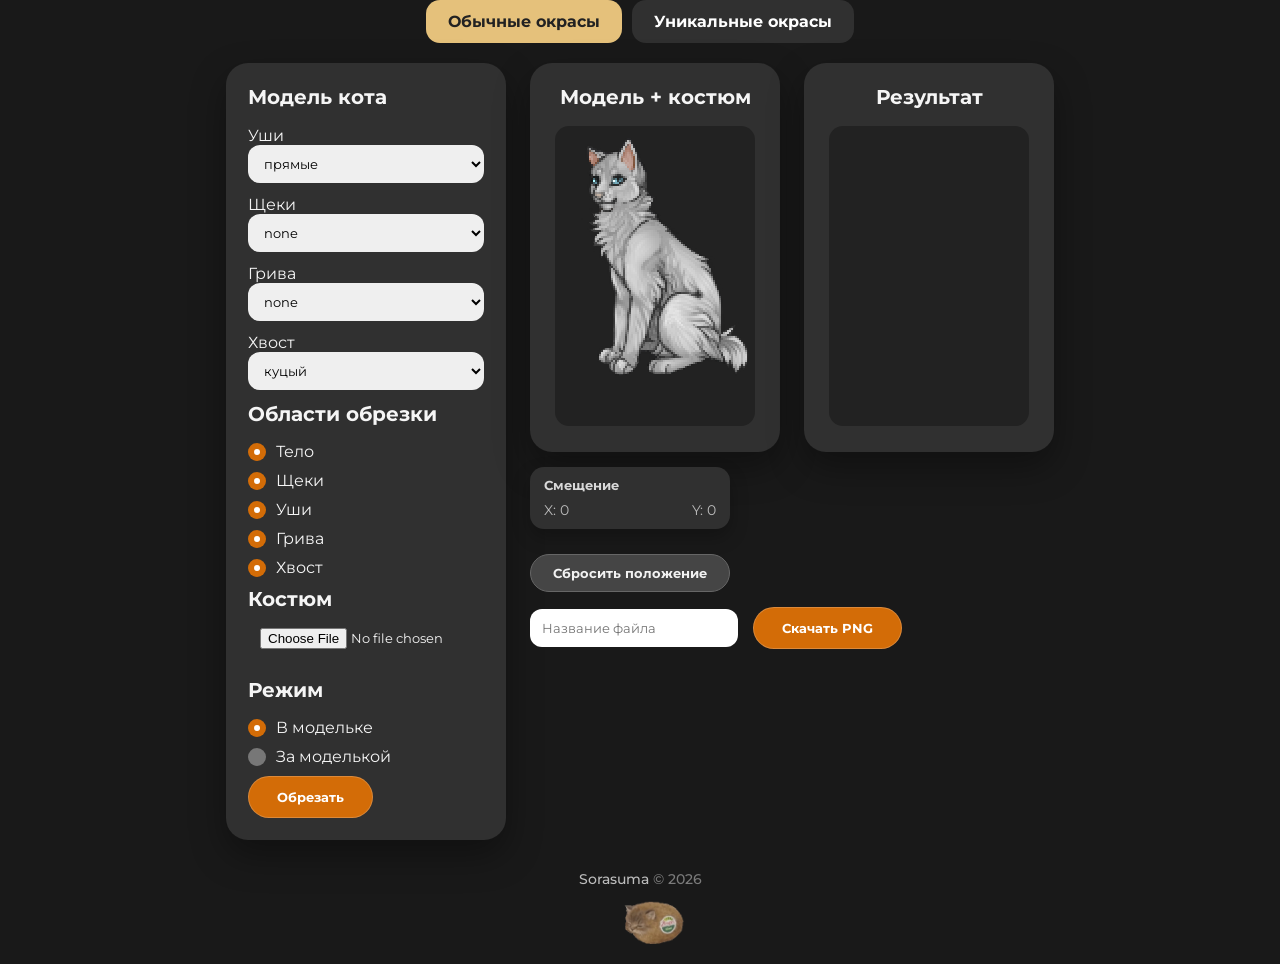
<file: index.html>
<!doctype html>
<html lang="ru">
<head>
<meta charset="UTF-8">
<title>Обрезалка</title>
<link rel="icon" href="favicon.png">
<link href="https://fonts.googleapis.com/css2?family=Montserrat:wght@500;700&display=swap" rel="stylesheet">
<link rel="stylesheet" href="style.css">
</head>
<body>

<div class="tabs">
    <a href="index.html" class="tab active">Обычные окрасы</a>
    <a href="unique.html" class="tab">Уникальные окрасы</a>
</div>

<div class="app">
<div class="panel">
<h2>Модель кота</h2>

<label>Уши</label>
<select id="ears">
<option>прямые</option><option>вислые</option><option>длинные</option><option>раскосые</option><option>кёрл</option>
</select>

<label>Щеки</label>
<select id="cheeks">
<option>none</option><option>короткая</option><option>умеренная</option><option>длинная</option>
</select>

<label>Грива</label>
<select id="mane">
<option>none</option><option>умеренная</option><option>пушистая</option><option>пышная</option>
</select>

<label>Хвост</label>
<select id="tail">
<option>куцый</option><option>тонкий</option><option>гладкий</option><option>умеренный</option><option>пушистый</option><option>пышный</option><option>беличий</option>
</select>

<h2>Области обрезки</h2>
<label class="check"><input id="cutBody" type="checkbox" checked>Тело</label>
<label class="check"><input id="cutCheeks" type="checkbox" checked>Щеки</label>
<label class="check"><input id="cutEars" type="checkbox" checked>Уши</label>
<label class="check"><input id="cutMane" type="checkbox" checked>Грива</label>
<label class="check"><input id="cutTail" type="checkbox" checked>Хвост</label>

<h2>Костюм</h2>
<input id="upload" type="file" accept="image/png">

<h2>Режим</h2>
<label class="check"><input type="radio" name="mode" value="inside" checked>В модельке</label>
<label class="check"><input type="radio" name="mode" value="outside">За моделькой</label>

<button id="crop">Обрезать</button>
</div>

<div class="right">
<div class="previews">
<div class="preview">
<h2>Модель + костюм</h2>
<canvas id="model" width="200" height="300"></canvas>
</div>
<div class="preview">
<h2>Результат</h2>
<canvas id="result" width="200" height="300"></canvas>
</div>
</div>

<div class="position-card">

    <div class="position-title">
        Смещение
    </div>

    <div class="position">

        <span>X: <span id="offsetXValue">0</span></span>

        <span>Y: <span id="offsetYValue">0</span></span>

    </div>

</div>

<button id="resetPosition" class="secondary-button" type="button">
    Сбросить положение
</button>   
    
<div class="save">
<input id="filename" placeholder="Название файла">
<button id="download">Скачать PNG</button>
</div>
</div>
    </div>

</div>
    
<footer class="footer">

    <a href="https://t.me/jillyan"
       target="_blank"
       rel="noopener noreferrer">
        Sorasuma
    </a>
    © 2026

    <img src="котик.webp" alt="" class="footer-cat">

</footer>
    
<script src="script.js"></script>
</body>
</html>
</file>
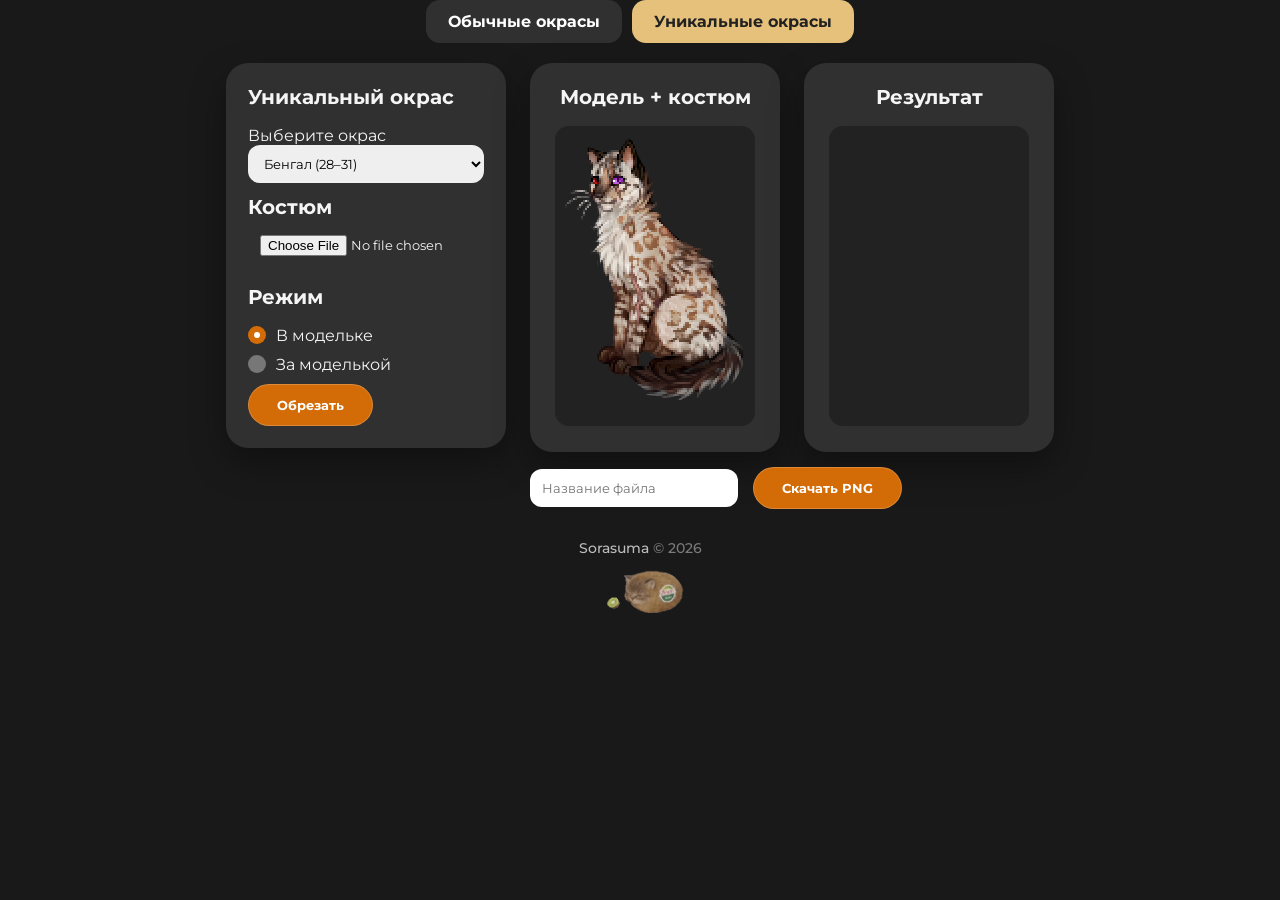
<file: unique.html>
<!doctype html>
<html lang="ru">
<head>
<meta charset="UTF-8">
<title>Уникальные окрасы</title>
<link rel="icon" href="favicon.png">
<link href="https://fonts.googleapis.com/css2?family=Montserrat:wght@500;700&display=swap" rel="stylesheet">
<link rel="stylesheet" href="style.css">
</head>
<body>

<div class="tabs">
    <a href="index.html" class="tab">Обычные окрасы</a>
    <a href="unique.html" class="tab active">Уникальные окрасы</a>
</div>

<div class="app">

<div class="panel">

<h2>Уникальный окрас</h2>

<label>Выберите окрас</label>

<select id="uniqueSelect">

    <option value="бенгал 28 29 30 31.png">
        Бенгал (28–31)
    </option>

    <option value="дымчатый леопард 32 33 34 35.png">
        Дымчатый леопард (32–35)
    </option>

    <option value="ликой 46.png">
        Ликой (46)
    </option>

    <option value="невская 36.png">
        Невская (36)
    </option>

    <option value="ориентал 45.png">
        Ориентал (45)
    </option>

    <option value="ориентал 47 48.png">
        Ориентал (47–48)
    </option>

    <option value="перс 37 38 39 40.png">
        Перс (37–40)
    </option>

    <option value="поинт 25 26.png">
        Поинт (25–26)
    </option>

    <option value="поинт 27.png">
        Поинт (27)
    </option>

    <option value="сфинкс 41 42 43 44.png">
        Сфинкс (41–44)
    </option>

</select>

<h2>Костюм</h2>

<input id="upload" type="file" accept="image/png">

<h2>Режим</h2>

<label class="check">
    <input type="radio" name="mode" value="inside" checked>
    В модельке
</label>

<label class="check">
    <input type="radio" name="mode" value="outside">
    За моделькой
</label>

<button id="crop">Обрезать</button>

</div>

<div class="right">

<div class="previews">

<div class="preview">
<h2>Модель + костюм</h2>
<canvas id="model" width="200" height="300"></canvas>
</div>

<div class="preview">
<h2>Результат</h2>
<canvas id="result" width="200" height="300"></canvas>
</div>

</div>

<div class="save">
<input id="filename" placeholder="Название файла">
<button id="download">Скачать PNG</button>
</div>

</div>

</div>
    
<footer class="footer">

    <a href="https://t.me/jillyan"
       target="_blank"
       rel="noopener noreferrer">
        Sorasuma
    </a>
    © 2026

    <img src="котик.webp" alt="" class="footer-cat">

</footer>
    
<script src="unique.js"></script>

</body>
</html>
</file>
<file: style.css>
/* ---------------- Общие ---------------- */

* {
    box-sizing: border-box;
}

body {
    margin: 0;
    background: #191919;
    color: #f5f5f5;
    font-family: Montserrat, sans-serif;
}

.page {
    width: 100%;
    display: flex;
    flex-direction: column;
    align-items: center;
    padding: 30px 0;
}

/* ---------------- Вкладки ---------------- */

.tabs {
    width: fit-content;
    display: flex;
    gap: 10px;
    margin: 0 auto 20px;
}

.tab {
    display: inline-block;
    padding: 12px 22px;
    border-radius: 14px;
    background: #303030;
    color: white;
    text-decoration: none;
    font-weight: 700;
    transition: .2s;
}

.tab:hover {
    background: #3b3b3b;
}

.tab.active {
    background: #e5c17b;
    color: #222;
}

/* ---------------- Основная часть ---------------- */

.app {
    width: fit-content;
    display: flex;
    gap: 24px;
    align-items: flex-start;
    margin: 0 auto;
}

/* ---------------- Карточки ---------------- */

.panel,
.preview {
    background: #303030;
    border-radius: 22px;
    padding: 22px;
    box-shadow: 0 15px 35px rgba(0,0,0,.35);
}

.panel {
    width: 280px;
}

.preview {
    width: 250px;
    text-align: center;
}

/* ---------------- Правая колонка ---------------- */

.right {
    display: flex;
    flex-direction: column;
    gap: 15px;
    align-items: flex-start;
}

.previews {
    display: flex;
    gap: 24px;
}

/* ---------------- Заголовки ---------------- */

h2 {
    margin-top: 0;
    font-size: 20px;
    font-weight: 700;
}

/* ---------------- Поля ---------------- */

select,
input[type="file"],
.save input {
    width: 100%;
    height: 38px;
    padding: 0 12px;
    margin-bottom: 12px;

    border: none;
    border-radius: 12px;

    font-family: inherit;
}

/* ---------------- Чекбоксы ---------------- */

.check {
    display: flex;
    align-items: center;
    gap: 10px;
    margin: 10px 0;
}

.check input {
    appearance: none;
    width: 18px;
    height: 18px;
    margin: 0;

    border-radius: 50%;
    background: #777;
}

.check input:checked {
    background: #D36C07;
}

.check input:checked::after {
    content: "";
    display: block;
    width: 6px;
    height: 6px;
    margin: 6px;
    border-radius: 50%;
    background: white;
}

/* ---------------- Canvas ---------------- */

canvas {
    width: 200px;
    height: 300px;
    background: #222;
    border-radius: 14px;
    cursor: grab;
}

/* ---------------- Кнопки ---------------- */

button {
    padding: 12px 28px;

    border: 1px solid rgba(255,255,255,.2);
    border-radius: 999px;

    background: #D36C07;
    color: white;

    font-family: inherit;
    font-weight: 700;

    cursor: pointer;
}

/* ---------------- Сохранение ---------------- */

.save {
    display: flex;
    align-items: center;
    gap: 15px;
}

.save input {
    flex: 1;
    margin: 0;
}

/* ---------- Подвал ---------- */

.footer {
    margin-top: 30px;
    margin-bottom: 20px;

    text-align: center;

    color: #7b7b7b;
    font-size: 14px;
    font-weight: 500;
}

.footer a {
    color: #bdbdbd;
    text-decoration: none;
    transition: .2s;
}

.footer a:hover {
    color: #e5c17b;
}

canvas:active {
    cursor: grabbing;
}

/* ---------- Карточка положения ---------- */

.position-card{

    width:200px;

    padding:10px 14px;

    background:#303030;

    border-radius:14px;

    box-shadow:0 8px 18px rgba(0,0,0,.25);

}

.position-title{

    font-size:13px;

    font-weight:700;

    color:#d9d9d9;

    margin-bottom:8px;

}

.position{

    display:flex;

    justify-content:space-between;

    font-size:14px;

    color:#bcbcbc;

}

.position span{

    color:#bcbcbc;

}

.secondary-button{

    width:200px;

    margin-top:10px;

    padding:10px 18px;

    background:#454545;

    border:1px solid #666;

    color:#f2f2f2;

}

.secondary-button:hover{

    background:#555;

}
.position{

    display:flex;

    justify-content:space-between;

    align-items:center;

    font-size:14px;

    color:#bcbcbc;

}

/* ---------- котик ---------- */
.footer-cat{

    display:block;

    margin:12px auto 0;

    width:90px;

    opacity:.85;

    user-select:none;

    pointer-events:none;

}
</file>
